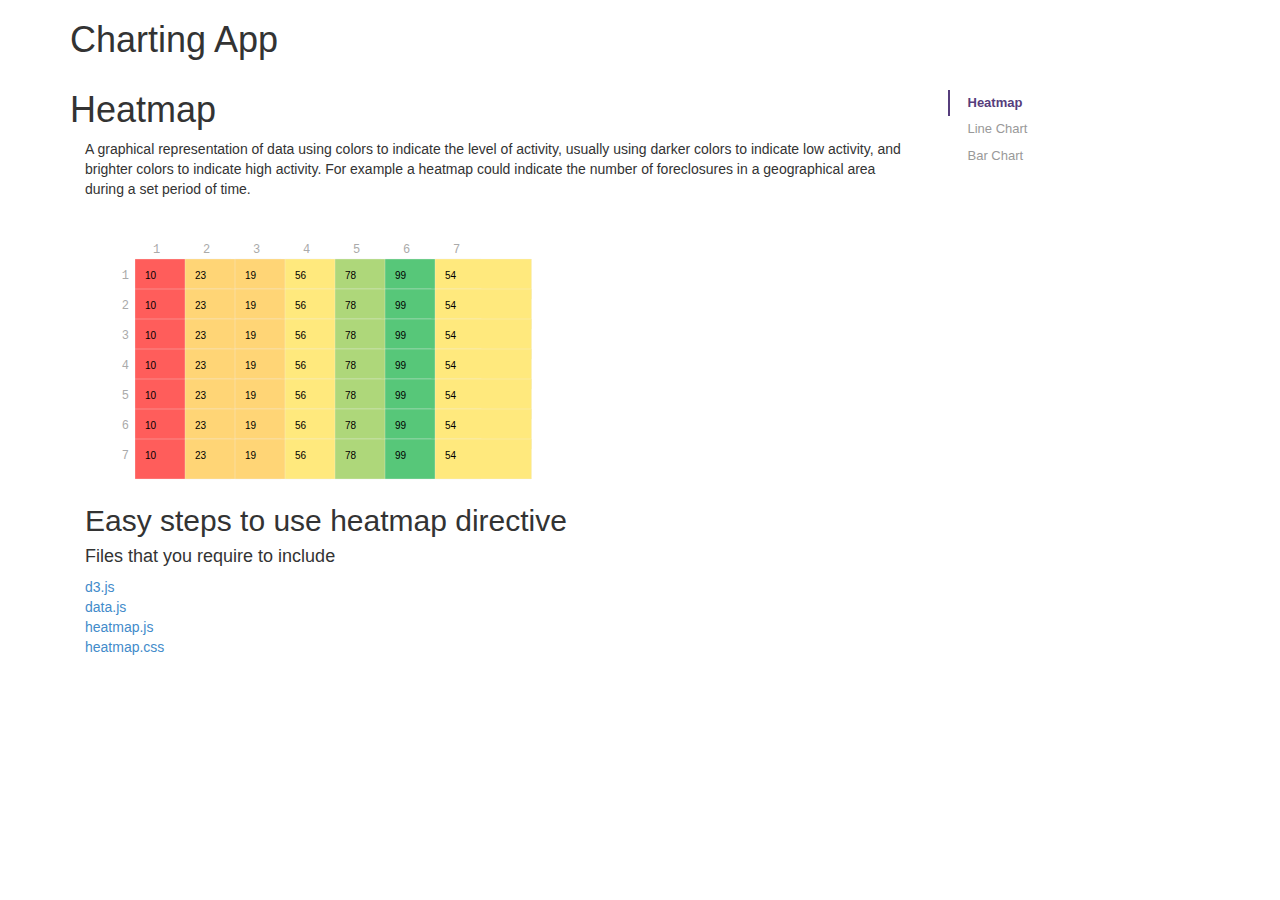
<file: app/index.html>
<!doctype html>
<html lang="en" ng-app="chartApp">
<head>
  <meta charset="utf-8">
  <title>Charting App</title>
  <link rel="stylesheet" href="css/app.css"/>
  <link rel="stylesheet" href="css/heatmap.css"/>
  <link rel="stylesheet" href="css/vendor/bootstrap.min.css"/>
</head>
<body>
  <header>
    <div class="container"><h1>Charting App</h1></div>
  </header>
  <div class='container'>
    <div class='row'>
      <div class='col-md-9' ng-view></div>
      <div class='col-md-3 marginTop'>
        <div class='bs-docs-sidebar hidden-print affix-top'>
          <ul class='nav bs-docs-sidenav'>
            <li class='active'><a href="#/heatmap">Heatmap</a></li>
            <li><a href="#/linechart">Line Chart</a></li>
            <li><a href="#/barchart">Bar Chart</a></li>
          </ul>
        </div>
      </div>
    </div>  
  </div>

  <!-- In production use:
  <script src="//ajax.googleapis.com/ajax/libs/angularjs/x.x.x/angular.min.js"></script>
  -->
  <script src="lib/vendor/d3.js"></script>
  <script src="lib/angular/angular.js"></script>
  <script src="lib/angular/angular-route.js"></script>
  <script src="js/app.js"></script>
  <script src="js/controllers/heatmapCtrl.js"></script>
  <script src="js/services/data.js"></script>
  <script src="js/directives/heatmap.js"></script>
</body>
</html>
</file>
<file: app/css/app.css>
/* app css stylesheet */

.menu {
  list-style: none;
  border-bottom: 0.1em solid black;
  margin-bottom: 2em;
  padding: 0 0 0.5em;
}

.menu:before {
  content: "[";
}

.menu:after {
  content: "]";
}

.menu > li {
  display: inline;
}

.menu > li:before {
  content: "|";
  padding-right: 0.3em;
}

.menu > li:nth-child(1):before {
  content: "";
  padding: 0;
}

.bs-docs-sidebar .nav>li>a {
  display: block;
  font-size: 13px;
  font-weight: 500;
  color: #999;
  padding: 4px 20px;
}

.bs-docs-sidebar .nav>li>a:hover, .bs-docs-sidebar .nav>li>a:focus {
  padding-left: 19px;
  color: #563d7c;
  text-decoration: none;
  background-color: transparent;
  border-left: 1px solid #563d7c;
}

.bs-docs-sidebar .nav>.active>a, .bs-docs-sidebar .nav>.active:hover>a, .bs-docs-sidebar .nav>.active:focus>a {
  padding-left: 18px;
  font-weight: 700;
  color: #563d7c;
  background-color: transparent;
  border-left: 2px solid #563d7c;
}

.marginTop{
  margin-top: 20px;
}
</file>
<file: app/css/heatmap.css>
.posFixed {
	position: absolute;
	top: 0px;
	left: 0px;
	background: #fff !important;
	float: left;
}

.cell {
	position: relative;
	float: left;
	width: 21%;
	font-size: 10px;
	color: #43a1d0;
	text-align: center;
	height: 40px;
	line-height: 40px;
}

.heatmap{
  position: relative;
  float: left;
  width: 100%;
}

rect {
	fill-opacity: 1;
}

/* disable text selection */
      svg *::selection {
         background : transparent;
      }
     
      svg *::-moz-selection {
         background:transparent;
      } 
     
      svg *::-webkit-selection {
         background:transparent;
      }
      rect.selection {
        stroke          : #333;
        stroke-dasharray: 4px;
        stroke-opacity  : 0.5;
        fill            : transparent;
      }

      rect.cell-border {
        stroke: #eee;
        stroke-width:0.3px;   
      }

      rect.cell-selected {
        stroke: rgb(51,102,153);
        stroke-width:0.5px;   
      }

      rect.cell-hover {
        stroke: #F00;
        stroke-width:0.3px;   
      }

      text.mono {
        font-size: 9pt;
        font-family: Consolas, courier;
        fill: #aaa;
      }

      text.text-selected {
        fill: #000;
      }

      text.text-highlight {
        fill: #c00;
      }
      text.text-hover {
        fill: #00C;
      }
      #tooltip {
        position: absolute;
        width: 200px;
        height: auto;
        padding: 10px;
        background-color: white;
        -webkit-border-radius: 10px;
        -moz-border-radius: 10px;
        border-radius: 10px;
        -webkit-box-shadow: 4px 4px 10px rgba(0, 0, 0, 0.4);
        -moz-box-shadow: 4px 4px 10px rgba(0, 0, 0, 0.4);
        box-shadow: 4px 4px 10px rgba(0, 0, 0, 0.4);
        pointer-events: none;
        z-index: 1000;
      }

      #tooltip.hidden {
        display: none;
      }

      #tooltip p {
        margin: 0;
        font-family: sans-serif;
        font-size: 12px;
        line-height: 20px;
      }
</file>
